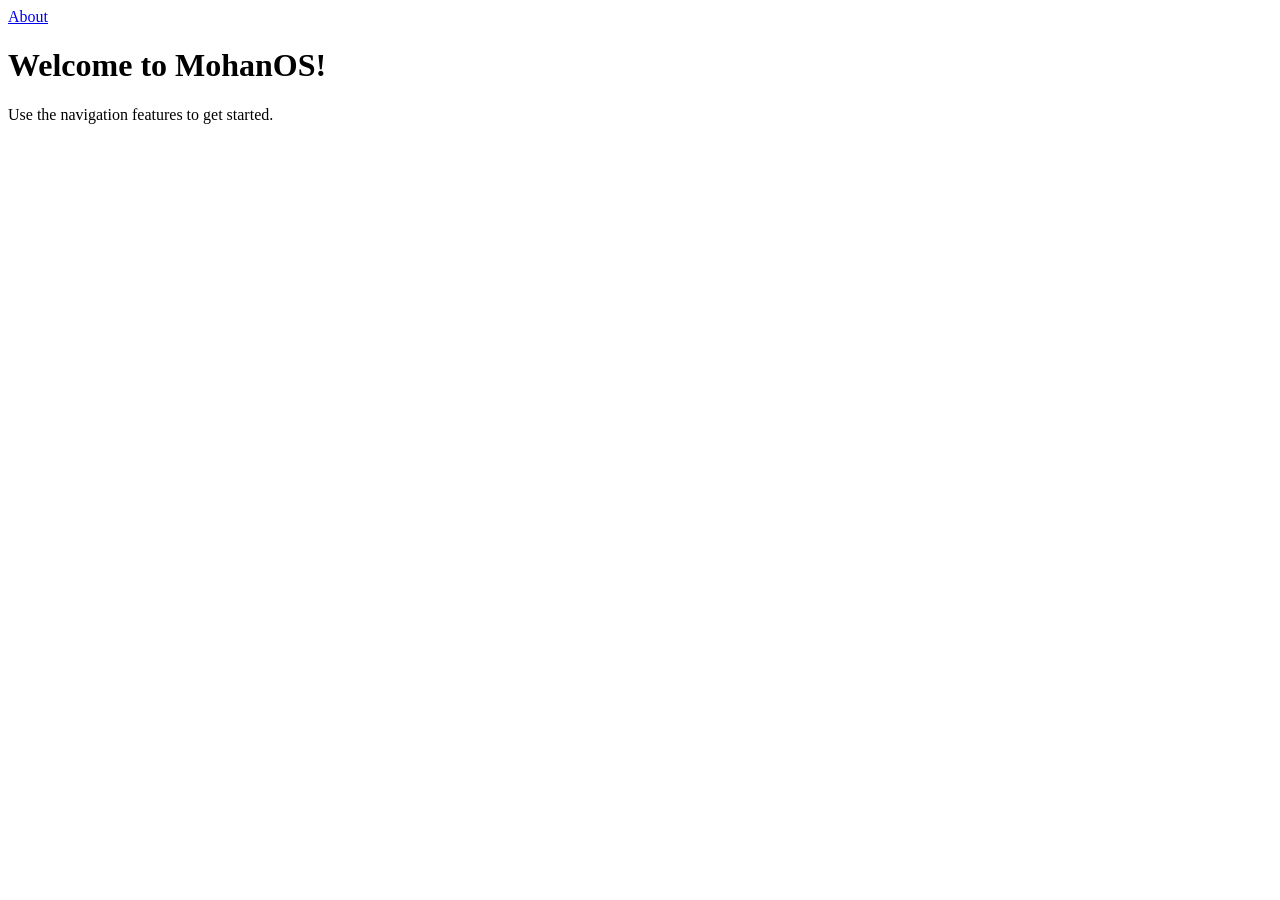
<file: index.html>
<!DOCTYPE html>
<html>
    <head>
        <a href="about.html">About</a>
        <title>Welcome to MohanOS!</title>
    </head>
    <body>
        <h1>Welcome to MohanOS!</h1>
        <p>Use the navigation features to get started.</p>
        

       

    </body>
</html>
</file>
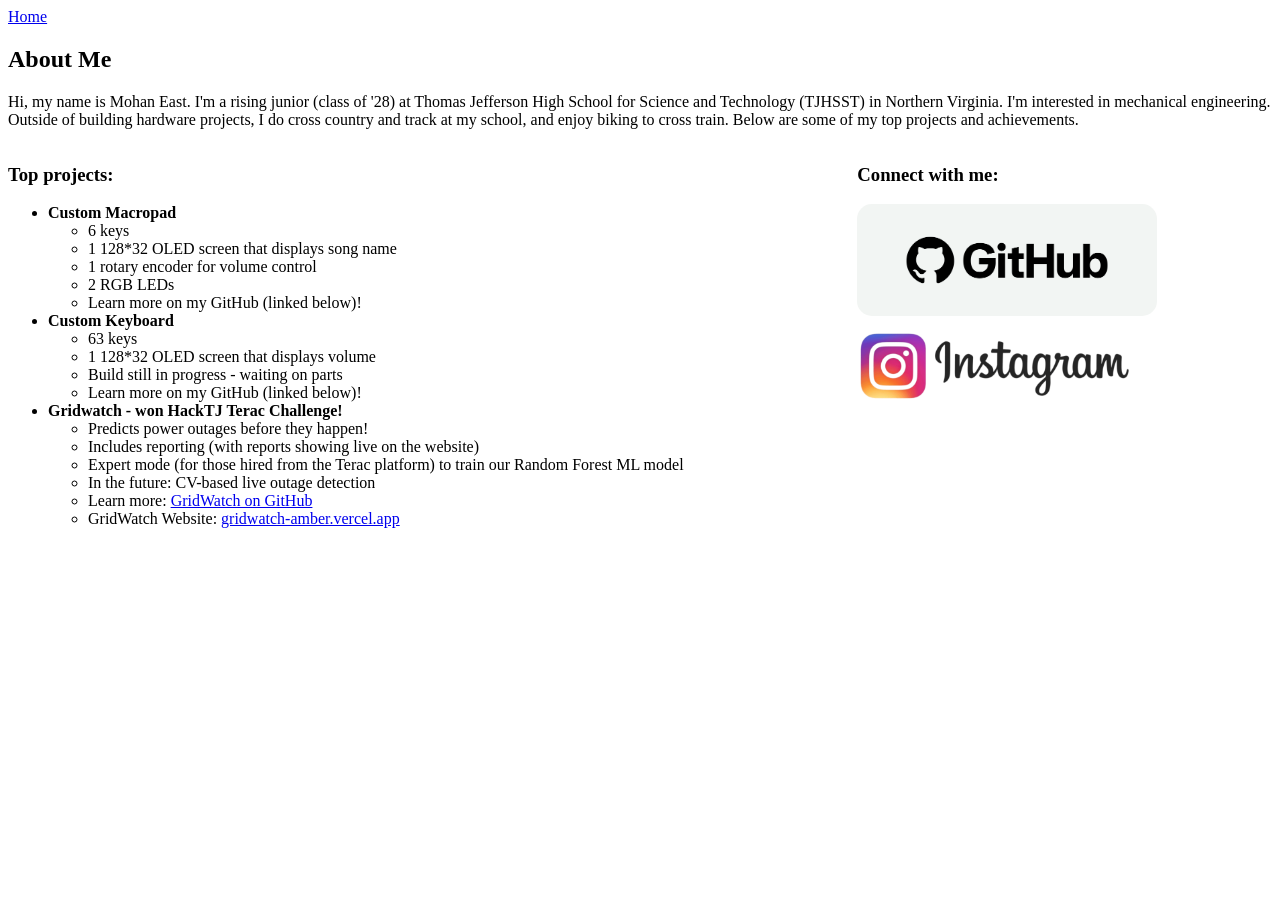
<file: about.html>
<!DOCTYPE html>
<html>
    <head>
        <a href="index.html">Home</a>
        <link rel="stylesheet" href="style.css">
    </head>
<body>
    
    <h2>About Me</h2>
    <p>Hi, my name is Mohan East. I'm a rising junior (class of '28) at Thomas Jefferson High School for Science and Technology (TJHSST) in Northern Virginia. I'm interested in mechanical engineering. Outside of building hardware projects, I do cross country and track at my school, and enjoy biking to cross train. Below are some of my top projects and achievements.</p>
    
    <script src="https://platform.linkedin.com/badges/js/profile.js" async defer type="text/javascript"></script>
    <div class="page-layout">  
    <div class="projects-column">
         <h3>Top projects:</h3>
        <ul>
            <li><b>Custom Macropad</b></li>
            <ul>
                <li>6 keys</li>
                <li>1 128*32 OLED screen that displays song name</li>
                <li>1 rotary encoder for volume control</li>
                <li>2 RGB LEDs</li>
                <li>Learn more on my GitHub (linked below)!</li>
            </ul>
            <li><b>Custom Keyboard</b></li>
            <ul>
                <li>63 keys</li>
                <li>1 128*32 OLED screen that displays volume</li>
                <li>Build still in progress - waiting on parts</li>
                <li>Learn more on my GitHub (linked below)!</li>
            </ul>
            <li><b>Gridwatch - won HackTJ Terac Challenge!</b></li>
            <ul>
                <li>Predicts power outages before they happen!</li>
                <li>Includes reporting (with reports showing live on the website)</li>
                <li>Expert mode (for those hired from the Terac platform) to train our Random Forest ML model</li>
                <li>In the future: CV-based live outage detection</li>
                <li>Learn more: <a href="https://github.com/EshanGillani/GridWatch">GridWatch on GitHub</a></li>
                <li>GridWatch Website: <a href="https://gridwatch-amber.vercel.app/">gridwatch-amber.vercel.app</a></li>
            </ul>
        </ul>
        </div> 
        <div class="connect-column">
        <h3>Connect with me:</h3>
        
         <a href="https://github.com/eastmohan">
  <img src="logo-03.cc5e5332.png" alt="GitHub" width="300" style="border-radius: 15px;">
</a>
         <div class="badge-base LI-profile-badge" data-locale="en_US" data-size="large" data-theme="light" data-type="VERTICAL" data-vanity="mohaneast" data-version="v1"><a class="badge-base__link LI-simple-link" href="https://www.linkedin.com/in/mohaneast?trk=profile-badge"></a></div>
         <a href="https://www.instagram.com/mohan.east">
  <img src="3-31957_instagram-logo-instagram-logo-with-words-removebg-preview.png" alt="Instagram" width="275">
</a>
         </div>
            </div>  
    </body>
</html>
</file>
<file: style.css>
.page-layout {
  display: flex;
  gap: 20px;            
  align-items: flex-start; 
}
.connect-column {
  flex: 1;              
  min-width: 250px;     
}
.projects-column {
  flex: 2;              
}
</file>
